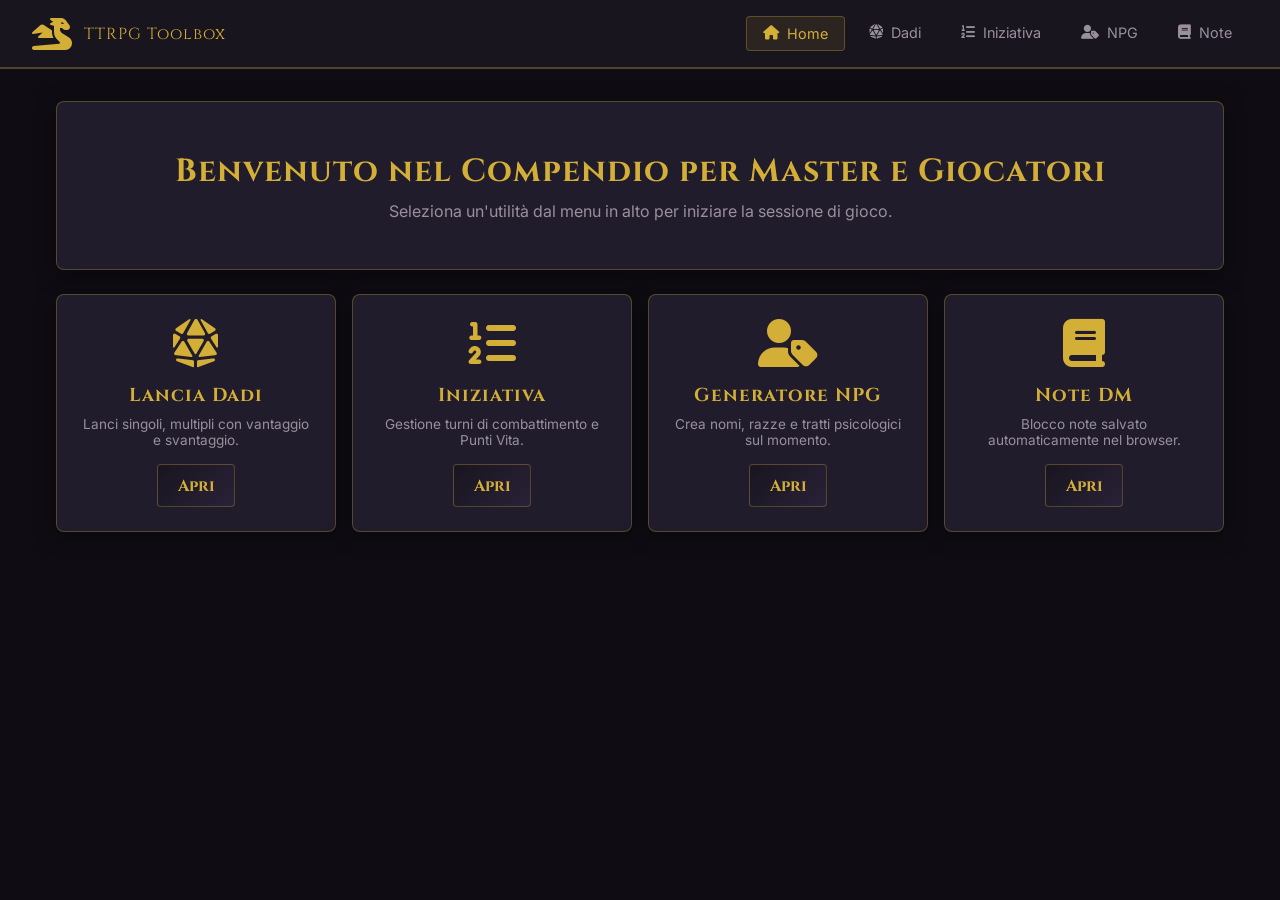
<file: index.html>
<!DOCTYPE html>
<html lang="it">
<head>
  <meta charset="UTF-8">
  <meta name="viewport" content="width=device-width, initial-scale=1.0">
  <title>TTRPG Compendium - Dashboard</title>
  <link rel="stylesheet" href="style.css">
  <link rel="stylesheet" href="https://cdnjs.cloudflare.com/ajax/libs/font-awesome/6.4.0/css/all.min.css">
</head>
<body>
  <nav class="navbar">
    <a href="index.html" class="brand">
      <i class="fas fa-dragon fa-2x"></i>
      <span class="brand-title">TTRPG Toolbox</span>
    </a>
    <ul class="nav-links">
      <li><a href="index.html" class="active"><i class="fas fa-home"></i> Home</a></li>
      <li><a href="dice.html"><i class="fas fa-dice-d20"></i> Dadi</a></li>
      <li><a href="initiative.html"><i class="fas fa-list-ol"></i> Iniziativa</a></li>
      <li><a href="names.html"><i class="fas fa-user-tag"></i> NPG</a></li>
      <li><a href="notes.html"><i class="fas fa-book"></i> Note</a></li>
    </ul>
  </nav>

  <div class="container">
    <div class="card" style="text-align: center; padding: 3rem 1rem;">
      <h1>Benvenuto nel Compendio per Master e Giocatori</h1>
      <p style="color: var(--text-muted); margin-top: 0.5rem;">Seleziona un'utilità dal menu in alto per iniziare la sessione di gioco.</p>
    </div>

    <div class="grid-4">
      <div class="card" style="text-align: center;">
        <i class="fas fa-dice-d20 fa-3x" style="color: var(--accent-gold); margin-bottom: 1rem;"></i>
        <h3>Lancia Dadi</h3>
        <p style="color: var(--text-muted); font-size: 0.85rem; margin: 0.5rem 0 1rem 0;">Lanci singoli, multipli con vantaggio e svantaggio.</p>
        <a href="dice.html" class="btn" style="text-decoration: none; display: inline-block;">Apri</a>
      </div>
      <div class="card" style="text-align: center;">
        <i class="fas fa-list-ol fa-3x" style="color: var(--accent-gold); margin-bottom: 1rem;"></i>
        <h3>Iniziativa</h3>
        <p style="color: var(--text-muted); font-size: 0.85rem; margin: 0.5rem 0 1rem 0;">Gestione turni di combattimento e Punti Vita.</p>
        <a href="initiative.html" class="btn" style="text-decoration: none; display: inline-block;">Apri</a>
      </div>
      <div class="card" style="text-align: center;">
        <i class="fas fa-user-tag fa-3x" style="color: var(--accent-gold); margin-bottom: 1rem;"></i>
        <h3>Generatore NPG</h3>
        <p style="color: var(--text-muted); font-size: 0.85rem; margin: 0.5rem 0 1rem 0;">Crea nomi, razze e tratti psicologici sul momento.</p>
        <a href="names.html" class="btn" style="text-decoration: none; display: inline-block;">Apri</a>
      </div>
      <div class="card" style="text-align: center;">
        <i class="fas fa-book fa-3x" style="color: var(--accent-gold); margin-bottom: 1rem;"></i>
        <h3>Note DM</h3>
        <p style="color: var(--text-muted); font-size: 0.85rem; margin: 0.5rem 0 1rem 0;">Blocco note salvato automaticamente nel browser.</p>
        <a href="notes.html" class="btn" style="text-decoration: none; display: inline-block;">Apri</a>
      </div>
    </div>
  </div>
</body>
</html>
</file>
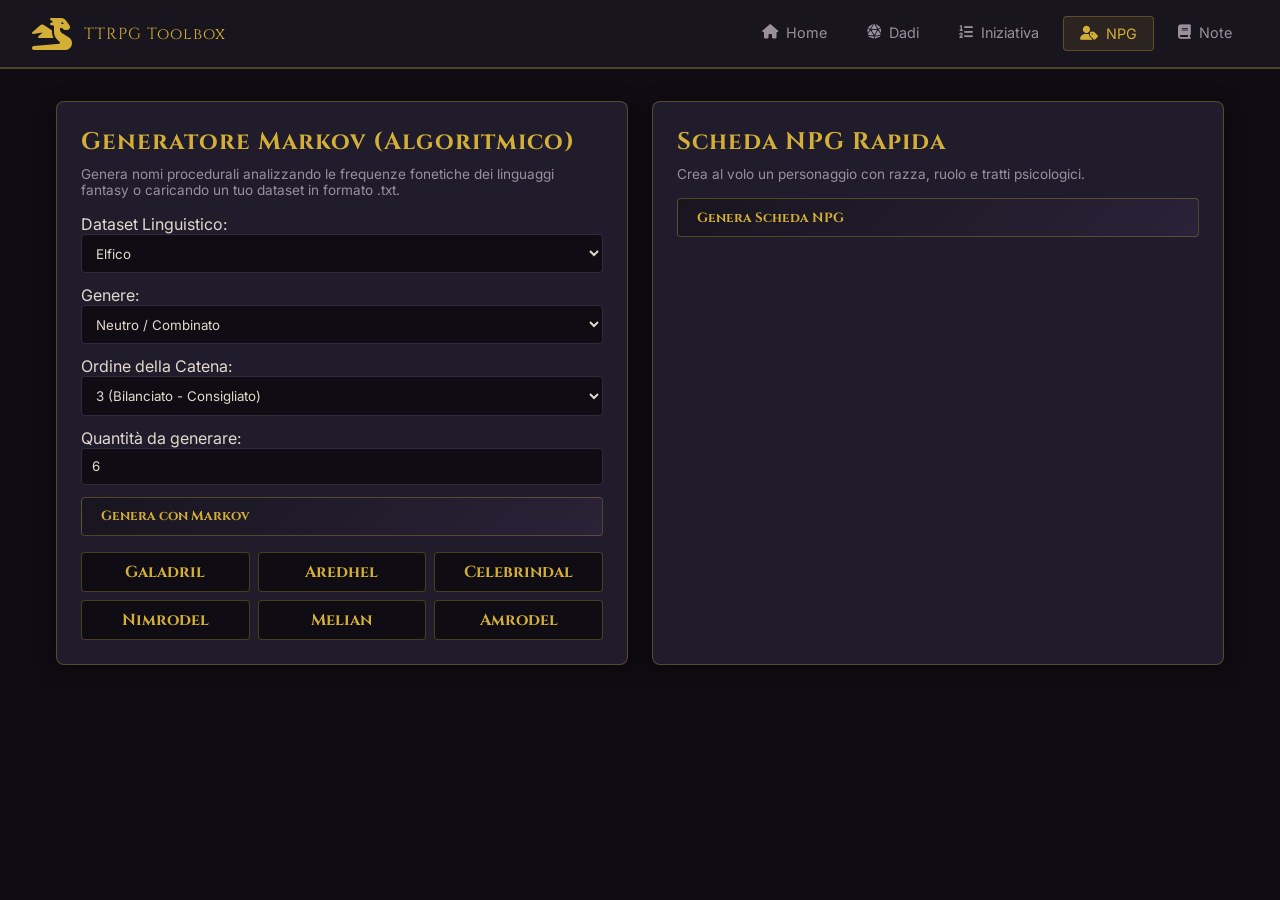
<file: names.html>
<!DOCTYPE html>
<html lang="it">
<head>
  <meta charset="UTF-8">
  <meta name="viewport" content="width=device-width, initial-scale=1.0">
  <title>Generatore NPG & Nomi Markov - TTRPG</title>
  <link rel="stylesheet" href="style.css">
  <link rel="stylesheet" href="https://cdnjs.cloudflare.com/ajax/libs/font-awesome/6.4.0/css/all.min.css">
  <style>
    .results-grid { display: grid; grid-template-columns: repeat(auto-fill, minmax(140px, 1fr)); gap: 0.5rem; margin-top: 1rem; }
    .name-chip { background: var(--bg-primary); border: 1px solid var(--border-gold); padding: 0.5rem; border-radius: 4px; text-align: center; color: var(--accent-gold); font-family: 'Cinzel', serif; font-weight: bold; }
    .custom-dataset-container { display: none; margin-top: 0.5rem; }
    .file-upload-btn {
      display: inline-flex;
      align-items: center;
      gap: 0.5rem;
      background: var(--bg-primary);
      border: 1px dashed var(--border-gold);
      color: var(--accent-gold);
      padding: 0.5rem 1rem;
      border-radius: 4px;
      cursor: pointer;
      font-size: 0.85rem;
      margin-bottom: 0.5rem;
      transition: all 0.2s;
    }
    .file-upload-btn:hover { background: rgba(212, 175, 55, 0.1); border-style: solid; }
  </style>
</head>
<body>
  <nav class="navbar">
    <a href="index.html" class="brand"><i class="fas fa-dragon fa-2x"></i> <span class="brand-title">TTRPG Toolbox</span></a>
    <ul class="nav-links">
      <li><a href="index.html"><i class="fas fa-home"></i> Home</a></li>
      <li><a href="dice.html"><i class="fas fa-dice-d20"></i> Dadi</a></li>
      <li><a href="initiative.html"><i class="fas fa-list-ol"></i> Iniziativa</a></li>
      <li><a href="names.html" class="active"><i class="fas fa-user-tag"></i> NPG</a></li>
      <li><a href="notes.html"><i class="fas fa-book"></i> Note</a></li>
    </ul>
  </nav>

  <div class="container">
    <div class="grid-2">
      <!-- Generatore Procedurale Markov -->
      <div class="card">
        <h2>Generatore Markov (Algoritmico)</h2>
        <p style="color: var(--text-muted); font-size: 0.85rem; margin: 0.5rem 0 1rem 0;">
          Genera nomi procedurali analizzando le frequenze fonetiche dei linguaggi fantasy o caricando un tuo dataset in formato .txt.
        </p>
        
        <div style="display: flex; flex-direction: column; gap: 0.75rem;">
          <label>
            Dataset Linguistico:
            <select id="markovDataset" onchange="toggleCustomInput()">
              <option value="elf">Elfico</option>
              <option value="dwarf">Nanico</option>
              <option value="orc">Orchesco</option>
              <option value="custom">-- Personalizzato --</option>
            </select>
          </label>

          <div id="customDatasetBox" class="custom-dataset-container">
            <label class="file-upload-btn">
              <i class="fas fa-file-upload"></i> Carica file .txt
              <input type="file" id="txtFileInput" accept=".txt" style="display: none;" onchange="handleFileUpload(event)">
            </label>
            <span id="fileNameDisplay" style="color: var(--text-muted); font-size: 0.8rem; display: block; margin-bottom: 0.5rem;"></span>
            <label>
              Elenco nomi di addestramento:
              <textarea id="customDatasetText" rows="4" placeholder="Scegli un file .txt oppure incolla i nomi separati da virgola o a capo (es. Valerius, Lucius, Aurelius)..."></textarea>
            </label>
          </div>

          <label id="genderLabel">
            Genere:
            <select id="markovGender">
              <option value="male">Maschile</option>
              <option value="female">Femminile</option>
              <option value="neutral" selected>Neutro / Combinato</option>
            </select>
          </label>

          <label>
            Ordine della Catena:
            <select id="markovOrder">
              <option value="2">2 (Alta variabilità)</option>
              <option value="3" selected>3 (Bilanciato - Consigliato)</option>
              <option value="4">4 (Molto fedele al dataset)</option>
            </select>
          </label>

          <label>
            Quantità da generare:
            <input type="number" id="markovCount" value="6" min="1" max="20">
          </label>

          <button class="btn" onclick="generateMarkovNames()">Genera con Markov</button>
        </div>

        <div id="markovResults" class="results-grid"></div>
      </div>

      <!-- Generatore NPG Completo -->
      <div class="card">
        <h2>Scheda NPG Rapida</h2>
        <p style="color: var(--text-muted); font-size: 0.85rem; margin: 0.5rem 0 1rem 0;">Crea al volo un personaggio con razza, ruolo e tratti psicologici.</p>
        <button class="btn" style="width: 100%; margin-bottom: 1rem;" onclick="generateNpc()">Genera Scheda NPG</button>

        <div id="npcCard" style="display: none; background: var(--bg-primary); border: 1px solid var(--border-gold); padding: 1.25rem; border-radius: 6px;">
          <h3 id="npcName" style="color: var(--accent-gold); font-size: 1.4rem;"></h3>
          <p style="color: var(--text-muted); font-style: italic;" id="npcRaceClass"></p>
          <hr style="border-color: var(--border-dark); margin: 0.75rem 0;">
          <p><strong>Personalità:</strong> <span id="npcTrait"></span></p>
          <p><strong>Segno Particolare:</strong> <span id="npcLook"></span></p>
          <p><strong>Obiettivo:</strong> <span id="npcGoal"></span></p>
        </div>
      </div>
    </div>
  </div>

  <script>
    // --- DATASET PER GENERE E RAZZA ---
    const DATASETS = {
      elf: {
        male: ["Aredhel", "Celeborn", "Elrond", "Glorfindel", "Legolas", "Thranduil", "Faelar", "Caelen", "Aerendil", "Finwe", "Thingol", "Earendil", "Maedhros", "Fingolfin", "Eol", "Aegnor", "Amrod", "Curufin"],
        female: ["Galadriel", "Tauriel", "Luthien", "Idril", "Arwen", "Nimrodel", "Aredhel", "Celebrindal", "Finduilas", "Eowyn", "Melian", "Anaire", "Elenwe", "Nerdanel", "Earwen"]
      },
      dwarf: {
        male: ["Balin", "Bofur", "Bombur", "Dain", "Dwalin", "Fili", "Gloin", "Kili", "Nori", "Oin", "Ori", "Thorin", "Thror", "Gimli", "Durin", "Magni", "Muradin", "Brann", "Brokk"],
        female: ["Dis", "Hera", "Kari", "Dagna", "Helga", "Bera", "Thora", "Gerd", "Sif", "Elda", "Frida", "Sigrid", "Vardis", "Kizda", "Brenna"]
      },
      orc: {
        male: ["Grommash", "Thrall", "Garrosh", "Guldan", "Durotan", "Kilrogg", "Kargath", "Orgrim", "Brakhar", "Mugthol", "Rend", "Maim", "Zuluhed", "Gorzak", "Ugrak", "Drakthul"],
        female: ["Draka", "Garona", "Zaela", "Geyah", "Greatmother", "Agga", "Magra", "Sharn", "Brakka", "Kargala", "Ushruka", "Ogrona", "Vorzar"]
      }
    };

    class MarkovGenerator {
      constructor(data, order = 3) {
        this.order = parseInt(order);
        this.chains = {};
        this.starts = [];
        this.train(data);
      }

      train(data) {
        data.forEach(word => {
          const w = word.trim();
          if (w.length <= this.order) return;
          
          this.starts.push(w.substring(0, this.order));
          
          for (let i = 0; i <= w.length - this.order; i++) {
            const gram = w.substring(i, i + this.order);
            const nextChar = w[i + this.order] || null;

            if (!this.chains[gram]) this.chains[gram] = [];
            this.chains[gram].push(nextChar);
          }
        });
      }

      generate(minLength = 4, maxLength = 12) {
        if (this.starts.length === 0) return null;
        let current = this.starts[Math.floor(Math.random() * this.starts.length)];
        let result = current;

        while (result.length < maxLength) {
          const gram = result.slice(-this.order);
          const possibilities = this.chains[gram];

          if (!possibilities || possibilities.length === 0) break;

          const next = possibilities[Math.floor(Math.random() * possibilities.length)];
          if (next === null) {
            if (result.length >= minLength) break;
            else continue;
          }

          result += next;
        }

        return result.charAt(0).toUpperCase() + result.slice(1).toLowerCase();
      }
    }

    function toggleCustomInput() {
      const type = document.getElementById('markovDataset').value;
      const customBox = document.getElementById('customDatasetBox');
      const genderLabel = document.getElementById('genderLabel');

      if (type === 'custom') {
        customBox.style.display = 'block';
        genderLabel.style.display = 'none';
      } else {
        customBox.style.display = 'none';
        genderLabel.style.display = 'block';
      }
    }

    function handleFileUpload(event) {
      const file = event.target.files[0];
      if (!file) return;

      const reader = new FileReader();
      reader.onload = function(e) {
        const text = e.target.result;
        document.getElementById('customDatasetText').value = text;
        document.getElementById('fileNameDisplay').innerText = `File caricato: ${file.name}`;
      };
      reader.readAsText(file);
    }

    function generateMarkovNames() {
      const type = document.getElementById('markovDataset').value;
      const gender = document.getElementById('markovGender').value;
      const order = document.getElementById('markovOrder').value;
      const count = parseInt(document.getElementById('markovCount').value) || 6;
      const container = document.getElementById('markovResults');
      container.innerHTML = '';

      let trainingData = [];

      if (type === 'custom') {
        const rawText = document.getElementById('customDatasetText').value;
        trainingData = rawText.split(/[\n,]+/).map(s => s.trim()).filter(s => s.length > 0);
        if (trainingData.length === 0) {
          container.innerHTML = '<span style="color:#ff6b6b; font-size:0.85rem;">Inserisci i nomi nell\'area di testo o carica un file .txt valido.</span>';
          return;
        }
      } else {
        const raceData = DATASETS[type];
        if (gender === 'male') {
          trainingData = raceData.male;
        } else if (gender === 'female') {
          trainingData = raceData.female;
        } else {
          trainingData = [...raceData.male, ...raceData.female];
        }
      }

      const generator = new MarkovGenerator(trainingData, order);
      const generated = new Set();
      let attempts = 0;

      while (generated.size < count && attempts < 200) {
        const name = generator.generate();
        if (name && name.length >= 3) generated.add(name);
        attempts++;
      }

      if (generated.size === 0) {
        container.innerHTML = '<span style="color:#ff6b6b; font-size:0.85rem;">Dataset troppo piccolo per l\'ordine selezionato. Aggiungi più nomi o riduci l\'ordine.</span>';
        return;
      }

      generated.forEach(name => {
        const chip = document.createElement('div');
        chip.className = 'name-chip';
        chip.innerText = name;
        container.appendChild(chip);
      });
    }

    // --- SCHEDA NPG RAPIDA ---
    const firstNames = ["Valerius", "Eldrin", "Garrick", "Lyra", "Mireia", "Thorne", "Kaelen", "Brak", "Zehra"];
    const lastNames = ["Ironfist", "Shadowweaver", "Brightwood", "Stormcaller", "Ravencrest", "Bloodaxe"];
    const races = ["Umano", "Elfo", "Nano", "Halfling", "Tiefling", "Orco"];
    const jobs = ["Mercante", "Guardia", "Fabbro", "Nobile", "Locandiere", "Mercenario", "Mago vagabondo"];
    const traits = ["Cauto e sospettoso", "Estremamente allegro", "Sempre distratto", "Molto arrogante", "Misterioso e laconico"];
    const looks = ["Cicatrice sul volto", "Occhi di colore diverso", "Veste elegantissima", "Accento straniero", "Tic nervoso alle mani"];
    const goals = ["Cerca un parente scomparso", "Deve ripagare un grosso debito", "Vuole vendere un artefatto", "Cerca protezione"];

    function generateNpc() {
      const fname = firstNames[Math.floor(Math.random() * firstNames.length)];
      const lname = lastNames[Math.floor(Math.random() * lastNames.length)];
      const race = races[Math.floor(Math.random() * races.length)];
      const job = jobs[Math.floor(Math.random() * jobs.length)];

      document.getElementById('npcName').innerText = `${fname} ${lname}`;
      document.getElementById('npcRaceClass').innerText = `${race} - ${job}`;
      document.getElementById('npcTrait').innerText = traits[Math.floor(Math.random() * traits.length)];
      document.getElementById('npcLook').innerText = looks[Math.floor(Math.random() * looks.length)];
      document.getElementById('npcGoal').innerText = goals[Math.floor(Math.random() * goals.length)];

      document.getElementById('npcCard').style.display = 'block';
    }

    generateMarkovNames();
  </script>
</body>
</html>
</file>
<file: style.css>
@import url('https://fonts.googleapis.com/css2?family=Cinzel:wght@500;700;900&family=Inter:wght@300;400;600&display=swap');

:root {
  --bg-primary: #0f0d13;
  --bg-secondary: #18151f;
  --bg-card: #211c2b;
  --accent-gold: #d4af37;
  --accent-gold-hover: #f3e5ab;
  --accent-crimson: #8b0000;
  --text-main: #e2d9cc;
  --text-muted: #9a8f9d;
  --border-gold: rgba(212, 175, 55, 0.3);
  --border-dark: #32293e;
}

* { box-sizing: border-box; margin: 0; padding: 0; }

body {
  background-color: var(--bg-primary);
  color: var(--text-main);
  font-family: 'Inter', sans-serif;
  min-height: 100vh;
  display: flex;
  flex-direction: column;
}

h1, h2, h3, h4, .brand-title {
  font-family: 'Cinzel', serif;
  color: var(--accent-gold);
  letter-spacing: 1px;
}

/* NAVBAR */
.navbar {
  background: var(--bg-secondary);
  border-bottom: 2px solid var(--border-gold);
  padding: 1rem 2rem;
  display: flex;
  justify-content: space-between;
  align-items: center;
  position: sticky;
  top: 0;
  z-index: 100;
}

.brand {
  display: flex;
  align-items: center;
  gap: 0.75rem;
  text-decoration: none;
  color: var(--accent-gold);
}

.nav-links {
  display: flex;
  gap: 0.5rem;
  list-style: none;
}

.nav-links a {
  color: var(--text-muted);
  text-decoration: none;
  padding: 0.5rem 1rem;
  border-radius: 4px;
  transition: all 0.2s;
  display: flex;
  align-items: center;
  gap: 0.5rem;
  font-size: 0.9rem;
}

.nav-links a:hover, .nav-links a.active {
  color: var(--accent-gold);
  background: rgba(212, 175, 55, 0.1);
  border: 1px solid var(--border-gold);
}

/* MAIN LAYOUT */
.container {
  max-width: 1200px;
  margin: 2rem auto;
  padding: 0 1rem;
  flex: 1;
  width: 100%;
}

.card {
  background: var(--bg-card);
  border: 1px solid var(--border-gold);
  border-radius: 8px;
  padding: 1.5rem;
  margin-bottom: 1.5rem;
  box-shadow: 0 4px 20px rgba(0,0,0,0.5);
}

/* UTILITY ELEMENTS */
.btn {
  background: linear-gradient(135deg, var(--bg-secondary), #2a2238);
  color: var(--accent-gold);
  border: 1px solid var(--border-gold);
  padding: 0.6rem 1.2rem;
  border-radius: 4px;
  cursor: pointer;
  font-family: 'Cinzel', serif;
  font-weight: 700;
  transition: all 0.2s;
  display: inline-flex;
  align-items: center;
  gap: 0.5rem;
}

.btn:hover {
  background: var(--accent-gold);
  color: var(--bg-primary);
  box-shadow: 0 0 10px rgba(212, 175, 55, 0.4);
}

.btn-crimson {
  border-color: var(--accent-crimson);
  color: #ff6b6b;
}

.btn-crimson:hover {
  background: var(--accent-crimson);
  color: #fff;
}

input, select, textarea {
  background: var(--bg-primary);
  border: 1px solid var(--border-dark);
  color: var(--text-main);
  padding: 0.6rem;
  border-radius: 4px;
  font-family: inherit;
  width: 100%;
}

input:focus, select:focus, textarea:focus {
  border-color: var(--accent-gold);
  outline: none;
}

/* GRID SYSTEM */
.grid-2 { display: grid; grid-template-columns: 1fr 1fr; gap: 1.5rem; }
.grid-4 { display: grid; grid-template-columns: repeat(auto-fit, minmax(200px, 1fr)); gap: 1rem; }

@media (max-width: 768px) {
  .grid-2 { grid-template-columns: 1fr; }
  .navbar { flex-direction: column; gap: 1rem; }
  .nav-links { flex-wrap: wrap; justify-content: center; }
}
</file>
